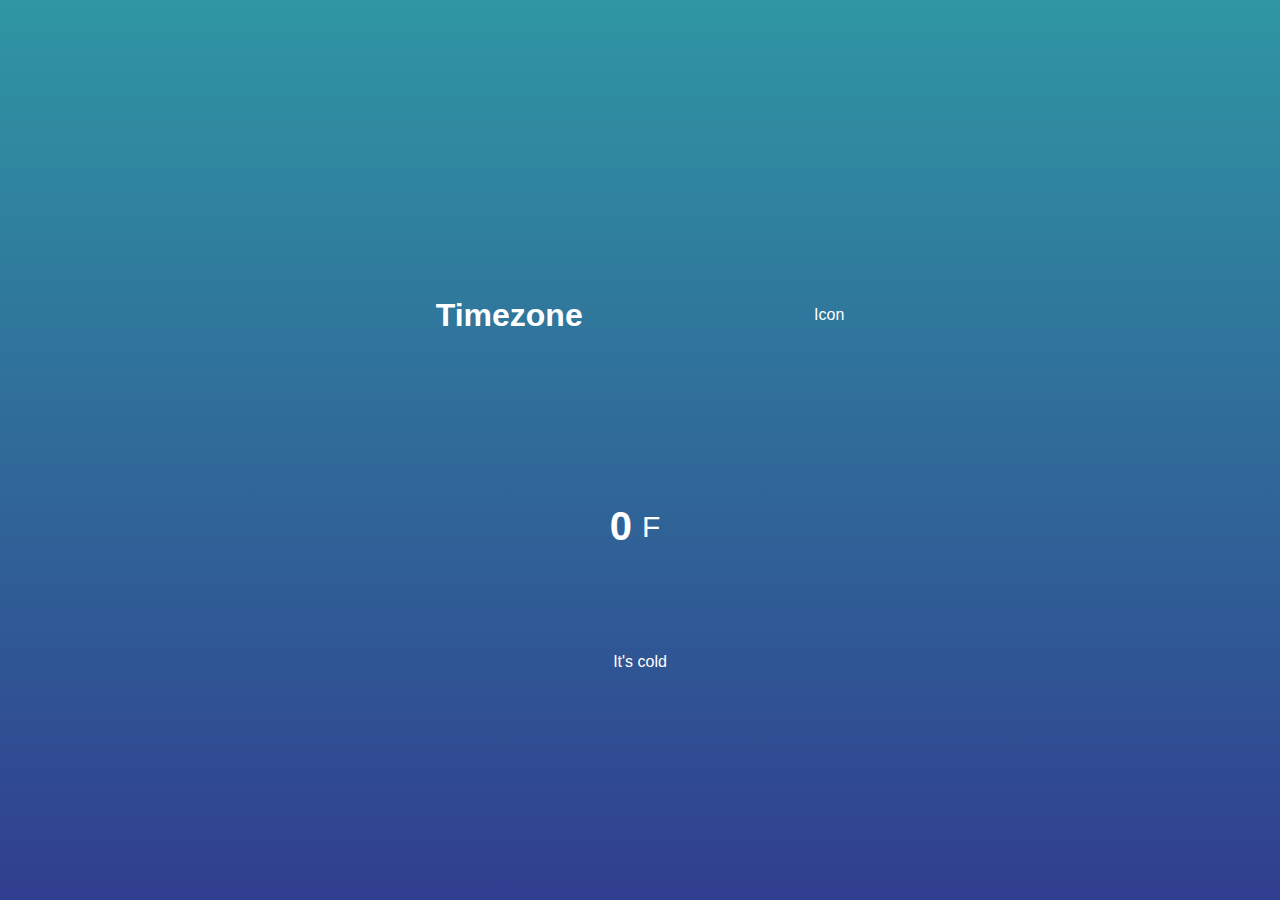
<file: index.html>
<!DOCTYPE html>
<html lang="en">
<head>
  <meta charset="UTF-8">
  <link rel="stylesheet" href="style.css">
  <title>Weather</title>
</head>
<body>
  <div class="location">
    <h1 class="location-timezone">Timezone</h1>
    <p>Icon</p>
  </div>
  <div class="temperature">
    <div class="degree-section">
      <h2 class="temperature-degree">0</h2>
      <span>F</span>
    </div>
    <div class="temperature-description">It's cold</div>
  </div>
  <script src="app.js"></script>
</body>
</html>
</file>
<file: style.css>
* {
  padding: 0;
  margin: 0;
  box-sizing: border-box;
}

body {
  height: 100vh;
  display: flex;
  justify-content: center;
  flex-direction: column;
  align-items: center;
  background: linear-gradient(rgb(47,150,163), rgb(48,62,143));
  font-family: sans-serif;
  color: white;
}

.location, .temperature {
  height: 30vh;
  width: 50%;
  display: flex;
  justify-content: space-around;
  align-items: center;
}

.temperature {
  flex-direction: column;
}

.degree-section {
  display: flex;
  align-items: center;
}

.degree-section span {
  margin: 10px;
  font-size: 30px;
}

.degree-section h2 {
  font-size: 40px;
}
</file>
